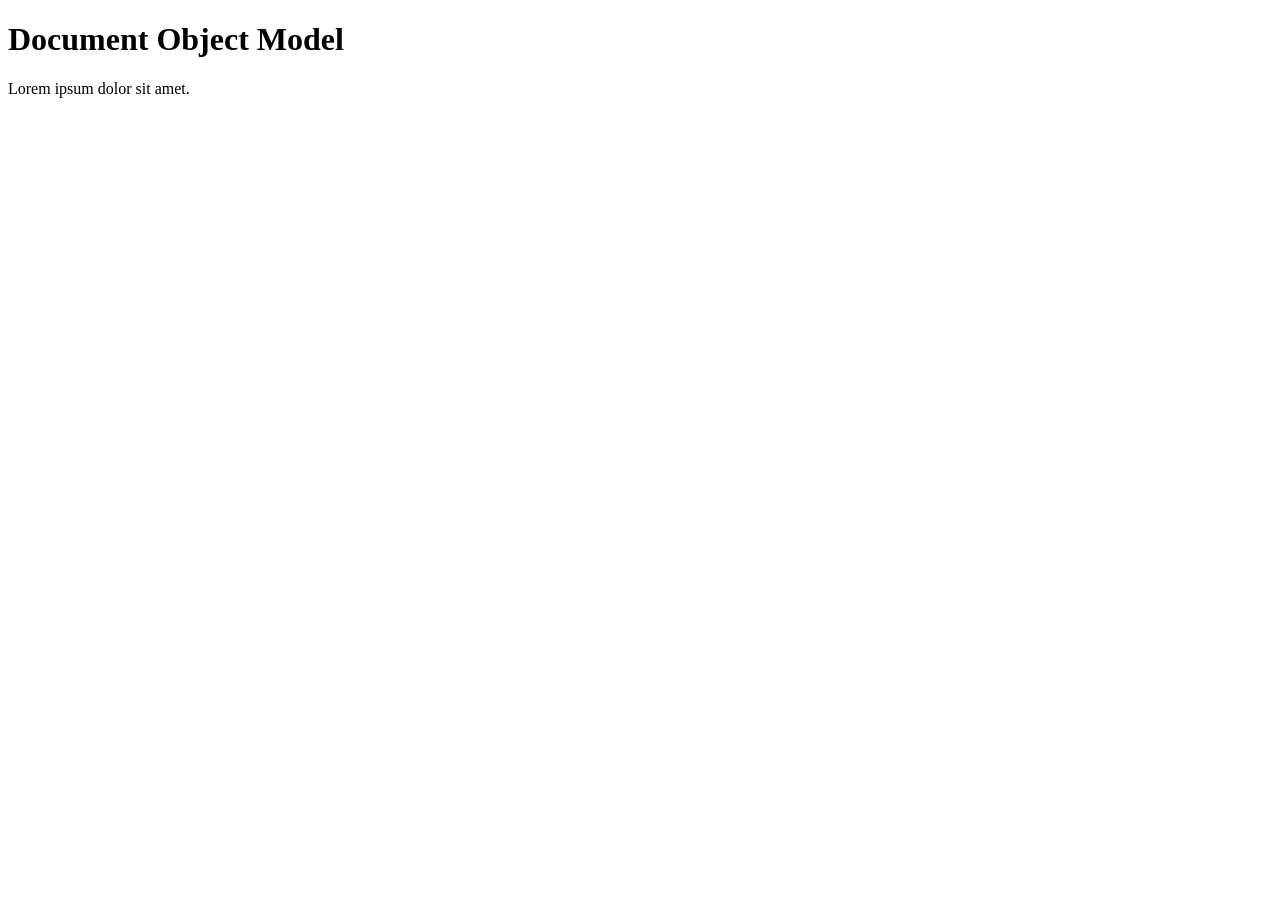
<file: 31_DOM_Introduction/index.html>
<!DOCTYPE html>
<html lang="en">
<head>
    <meta charset="UTF-8">
    <meta name="viewport" content="width=device-width, initial-scale=1.0">
    <title>DOM Introduction</title>
</head>
<body>
    <div class="bg-black">
        <h1 class="heading">Document Object Model</h1>
        <p>Lorem ipsum dolor sit amet.</p>
    </div>

</body>
<script src="/31_DOM_Introduction/script.js"></script>        
</html>
</file>
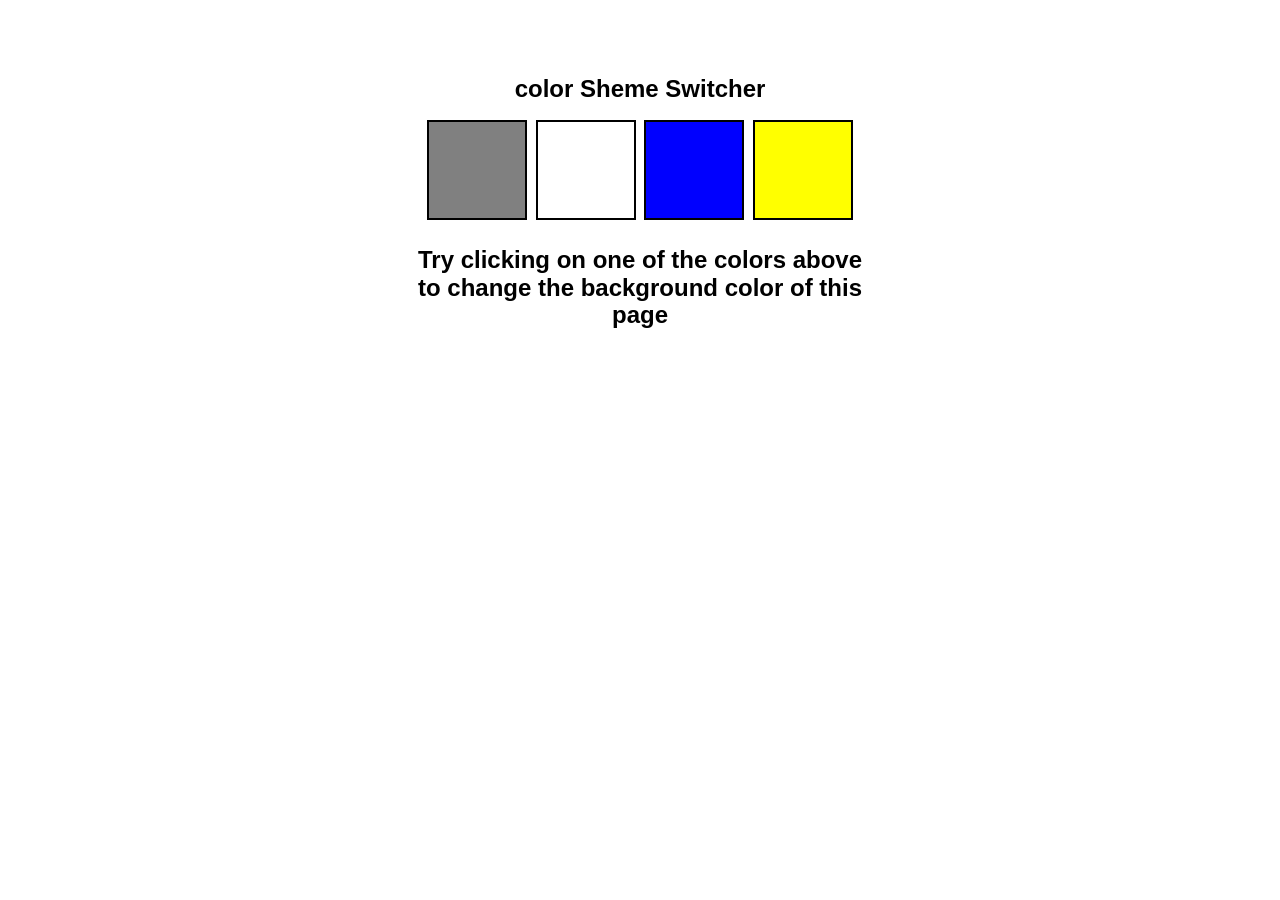
<file: 35_Projects/1-ColorChanger/index.html>
<!DOCTYPE html>
<html lang="en">
<head>
    <meta charset="UTF-8">
    <meta name="viewport" content="width=device-width, initial-scale=1.0">
    <title>Color Changer</title>
    <link rel="stylesheet" href="/35_Projects/1-ColorChanger/style.css">
</head>
<body>
    <div class="canvas">
        <h1>color Sheme Switcher</h1>
        <span class="button" id="grey"></span>
        <span class="button" id="white"></span>
        <span class="button" id="blue"></span>
        <span class="button" id="yellow"></span>
        <h2>Try clicking on one of the colors above to change the background color of this page</h2>
    </div>
</body>
<script src="/35_Projects/1-ColorChanger/ColorChanger.js"></script>
</html>
</file>
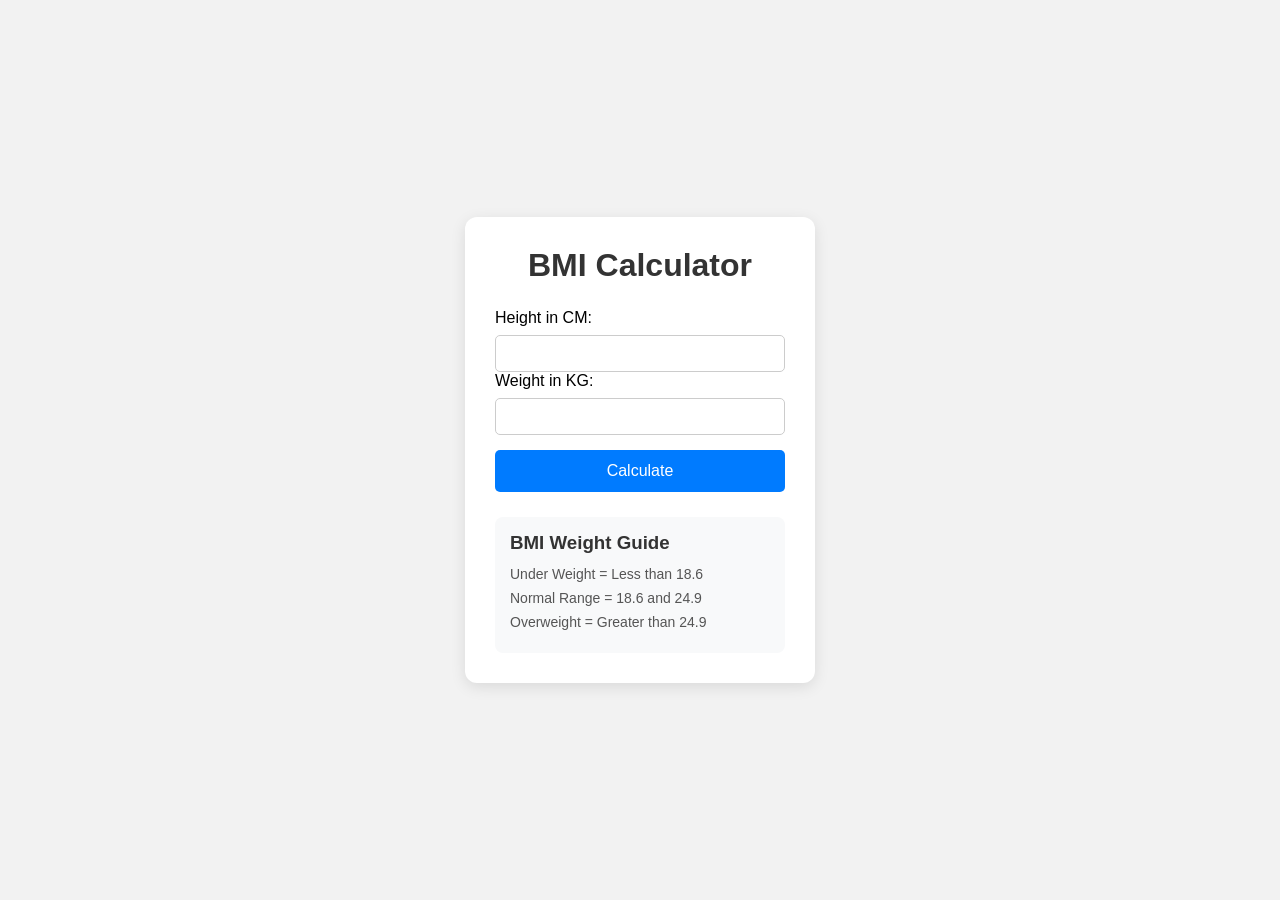
<file: 35_Projects/2-BMICalculator/index.html>
<!DOCTYPE html>
<html lang="en">

<head>
    <meta charset="UTF-8">
    <meta name="viewport" content="width=device-width, initial-scale=1.0">
    <title>BMI Calculetor</title>
     <link rel="stylesheet" href="/35_Projects/2-BMICalculator/style.css"> 
</head>

<body>
    <div class="container">
        <h1>BMI Calculator</h1>
        <form>
            <p><label>Height in CM: </label><input type="text" id="height" /></p>
            <p><label>Weight in KG: </label><input type="text" id="weight" /></p>
            <button>Calculate</button>
            <div id="results"></div>
            <div id="weight-guide">
                <h3>BMI Weight Guide</h3>
                <p>Under Weight = Less than 18.6</p>
                <p>Normal Range = 18.6 and 24.9</p>
                <p>Overweight = Greater than 24.9</p>
            </div>
        </form>
    </div>
</body>
<script src="/35_Projects/2-BMICalculator/BMICalculator.js"></script>
</html>
</file>
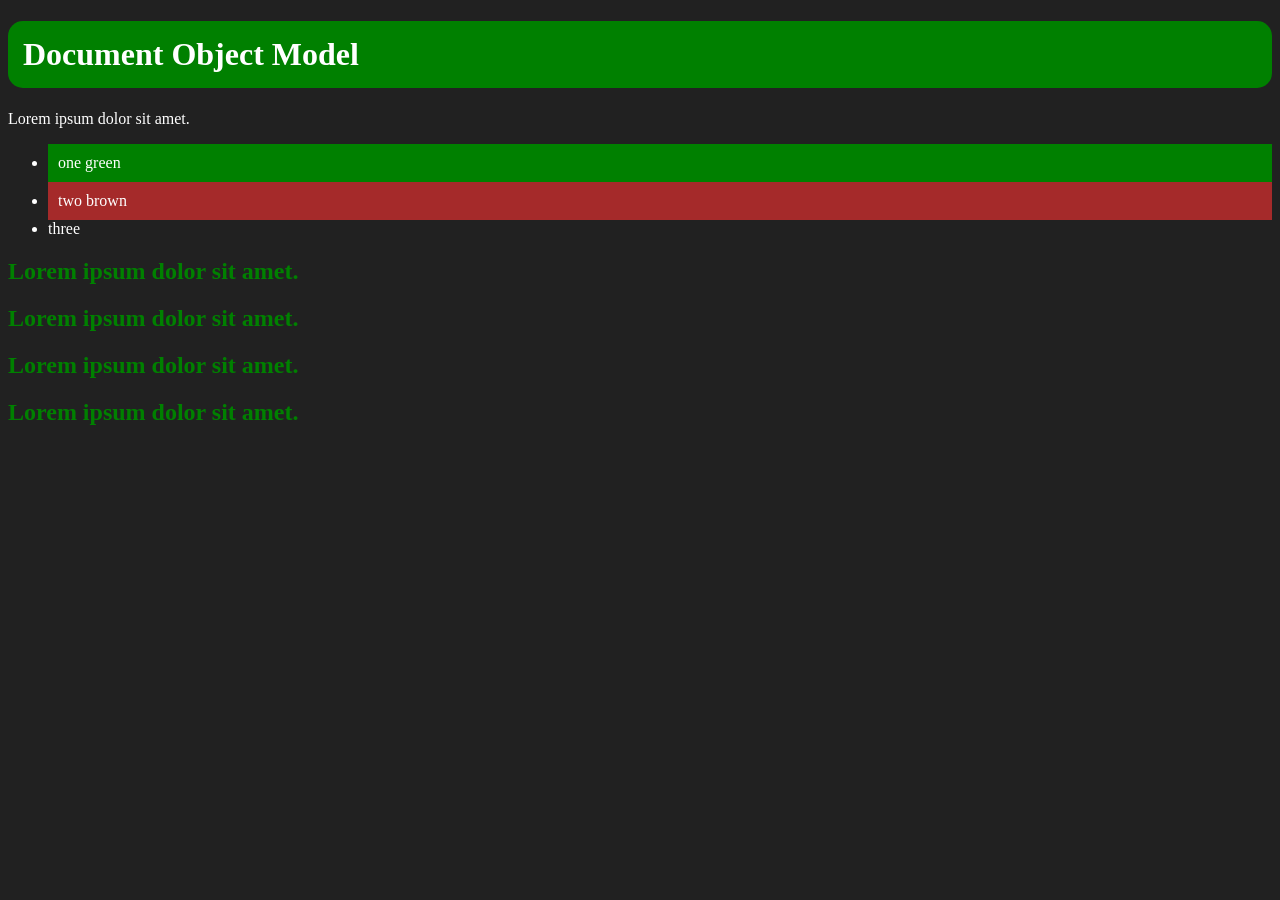
<file: 32_DOM-Selectors_NodeLIst_And_HTMLCollection/after.html>
<!DOCTYPE html>
<html lang="en">

<head>
    <meta charset="UTF-8">
    <meta name="viewport" content="width=device-width, initial-scale=1.0">
    <title>Before</title>
    <style>
        .bg-black {
            background-color: #212121;
            color: #fff;
        }
    </style>
</head>

<body class="bg-black">
    <div>
        <h1 id="title" class="heading">Document Object Model <span style="display: none;">test text</span> </h1>
        <p>Lorem ipsum dolor sit amet.</p>

        <ul>
            <li>oen</li>
            <li>two</li>
            <li>three</li>
        </ul>

        <h2 class="heading-2">Lorem ipsum dolor sit amet.</h2>
        <h2 class="heading-2">Lorem ipsum dolor sit amet.</h2>
        <h2 class="heading-2">Lorem ipsum dolor sit amet.</h2>
        <h2 class="heading-2">Lorem ipsum dolor sit amet.</h2>
    </div>

</body>
<script>
    // 32. DOM Selectors , NodeList And HTNLCollection

    // 1️⃣ Select an elment from HTML using getElementById()
    console.log(document.getElementById('title'));


    // 2️⃣ Find attribute from selected element   
    console.log(document.getElementById('title').id);
    console.log(document.getElementById('title').className);


    // 3️⃣ Find and change  attribute from selected element using getAttribute() and SsetAttribute()
    console.log(document.getElementById('title').getAttribute('id'));
    console.log(document.getElementById('title').getAttribute('class'));
    document.getElementById('title').setAttribute('class', 'main_heading')


    // 4️⃣ Store the selected element in a variable
    const title = document.getElementById('title')
    console.log(title);


    // 5️⃣ Change style of the selected item 
    title.style.backgroundColor = 'green'
    title.style.padding = "15px"
    title.style.borderRadius = "15px"


    // 6️⃣ textContent vs innerHTML vs innerText
    /*
    Feature             textContent     innerHTML     innerText 
    
    1. Returns HTML     ✅             ❌            ✅
    tags
    
    2. Returns HTML     ❌              ✅           ❌
    tags
    
    3. Recognises HTML  ❌              ✅           ❌
    tags when setting
    
    4. Includes hidden  ✅              ❌           ❌
    text
    
    5. Considers CSS    ❌              ❌           ✅ 
    styling
    
    6. Performance      Fast             Depends      Depends
    
    */
    console.log(title.textContent);
    console.log(title.innerHTML);
    console.log(title.innerText);


    // 7️⃣ Select elements using querySelector()
    console.log(document.querySelector('h1'));
    console.log(document.querySelector('#title'));
    console.log(document.querySelector('.main_heading'));


    // 8️⃣ DOM manupulation using querySelector()
    const myul = document.querySelector('ul')  // only give first ul
    console.log(myul.querySelector('li'));  // only give first ul 
    const firstli = myul.querySelector('li')
    firstli.style.backgroundColor = 'green'
    firstli.style.padding = '10px'
    firstli.textContent = "one green"


    // 9️⃣ querySelectorAll()
    /*♦️Important Points: 
    🌟Selects all matching elements.
    🌟Accepts CSS selectors.
    🌟Returns a NodeList.
    🌟Returns an empty NodeList if no matching element is found.
    🌟You can use forEach() to iterate through the selected elements. 
    
    ♦️ querySelector() vs querySelectorAll()
    
    querySelector()                     querySelectorAll()
    
    Selects first matching element      Selects all matching elements
    Returns one element                 Returns a NodeList
    Returns null if not found           Returns an empty NodeList if not found
    */
    console.log(document.querySelectorAll('li'));
    const liNodelist = document.querySelectorAll('li')

    console.log(liNodelist[0]);  // select any list
    console.log(liNodelist[1]);
    console.log(liNodelist[2]);

    liNodelist[1].style.backgroundColor = 'brown'
    liNodelist[1].style.padding = '10px'
    liNodelist[1].textContent = "two brown"


    // 1️⃣0️⃣ forEach loop using querySelectorAll()
    const myH2 = document.querySelectorAll('h2')
    myH2.forEach((h) => {
        h.style.color = 'green'
    })


    // 1️⃣1️⃣ getElementByClassName and HTML collection 
    /*Important Points:
    1. Selects all elements with the specified class.
    2. Does not require a . before the class name.
    3. Returns an HTMLCollection.
    4. Returns an empty HTMLCollection if no matching 5.elements exist.
    6. HTMLCollection is live, meaning it automatically updates when matching elements are added or removed.*/

    const colH2 = document.getElementsByClassName('heading-2')
    console.log(colH2);

    //⭐ HTML Collection don't have forEach like Nodelist


    // 1️⃣2️⃣ Convert Array from nodelist and htmlcollection
    /* We can convert any Nodelist or HTML collection into an array and can use all array methodes*/

    const newArr = Array.from(colH2)
    console.log(newArr);

</script>

</html>
</file>
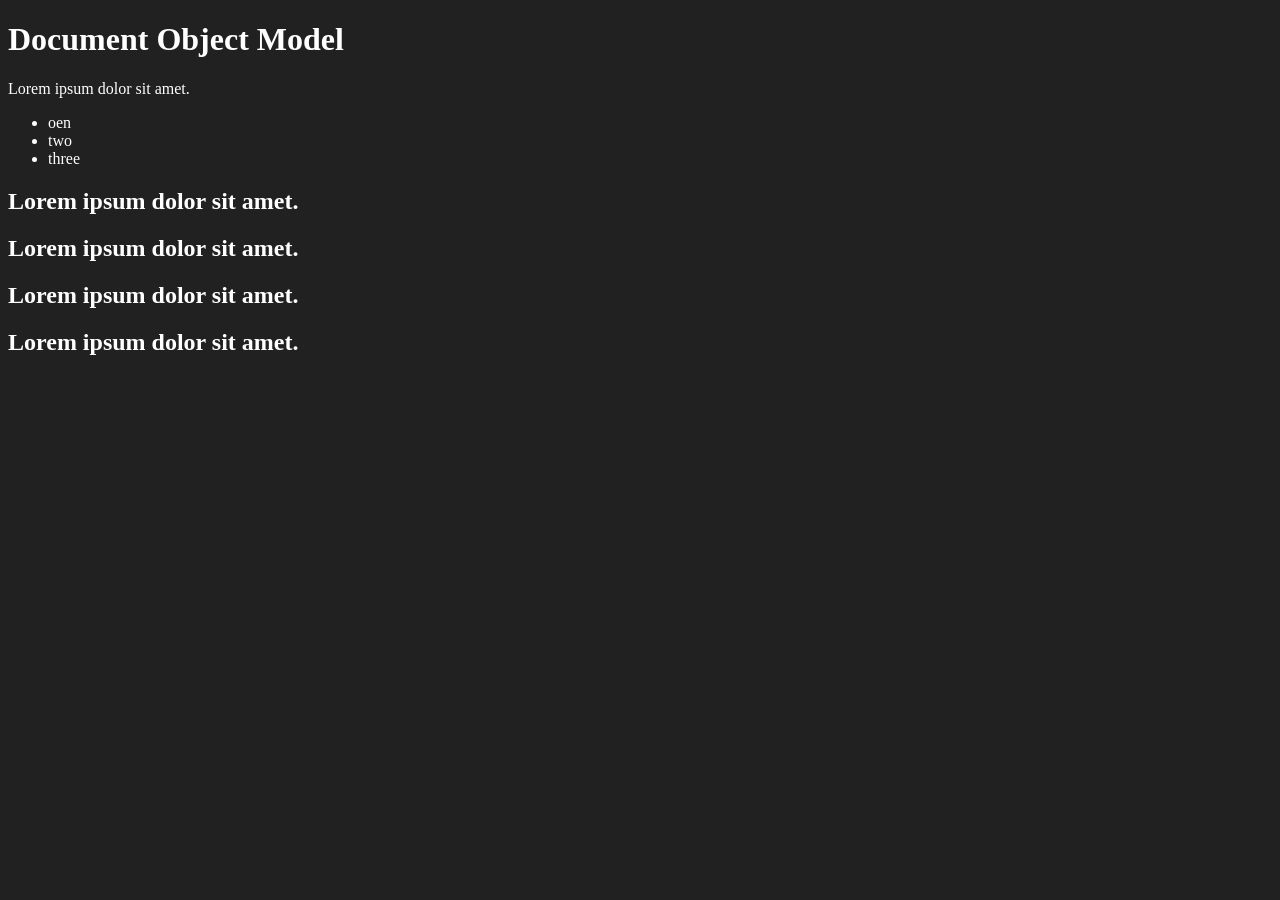
<file: 32_DOM-Selectors_NodeLIst_And_HTMLCollection/before.html>
<!DOCTYPE html>
<html lang="en">

<head>
    <meta charset="UTF-8">
    <meta name="viewport" content="width=device-width, initial-scale=1.0">
    <title>Before</title>
    <style>
        .bg-black {
            background-color: #212121;
            color: #fff;
        }
    </style>
</head>

<body class="bg-black">
    <div>
        <h1 id="title" class="heading">Document Object Model <span style="display: none;">test text</span> </h1>
        <p>Lorem ipsum dolor sit amet.</p>

        <ul>
            <li>oen</li>
            <li>two</li>
            <li>three</li>
        </ul>

        <h2 class="heading-2">Lorem ipsum dolor sit amet.</h2>
        <h2 class="heading-2">Lorem ipsum dolor sit amet.</h2>
        <h2 class="heading-2">Lorem ipsum dolor sit amet.</h2>
        <h2 class="heading-2">Lorem ipsum dolor sit amet.</h2>
    </div>

</body>
</html>
</file>
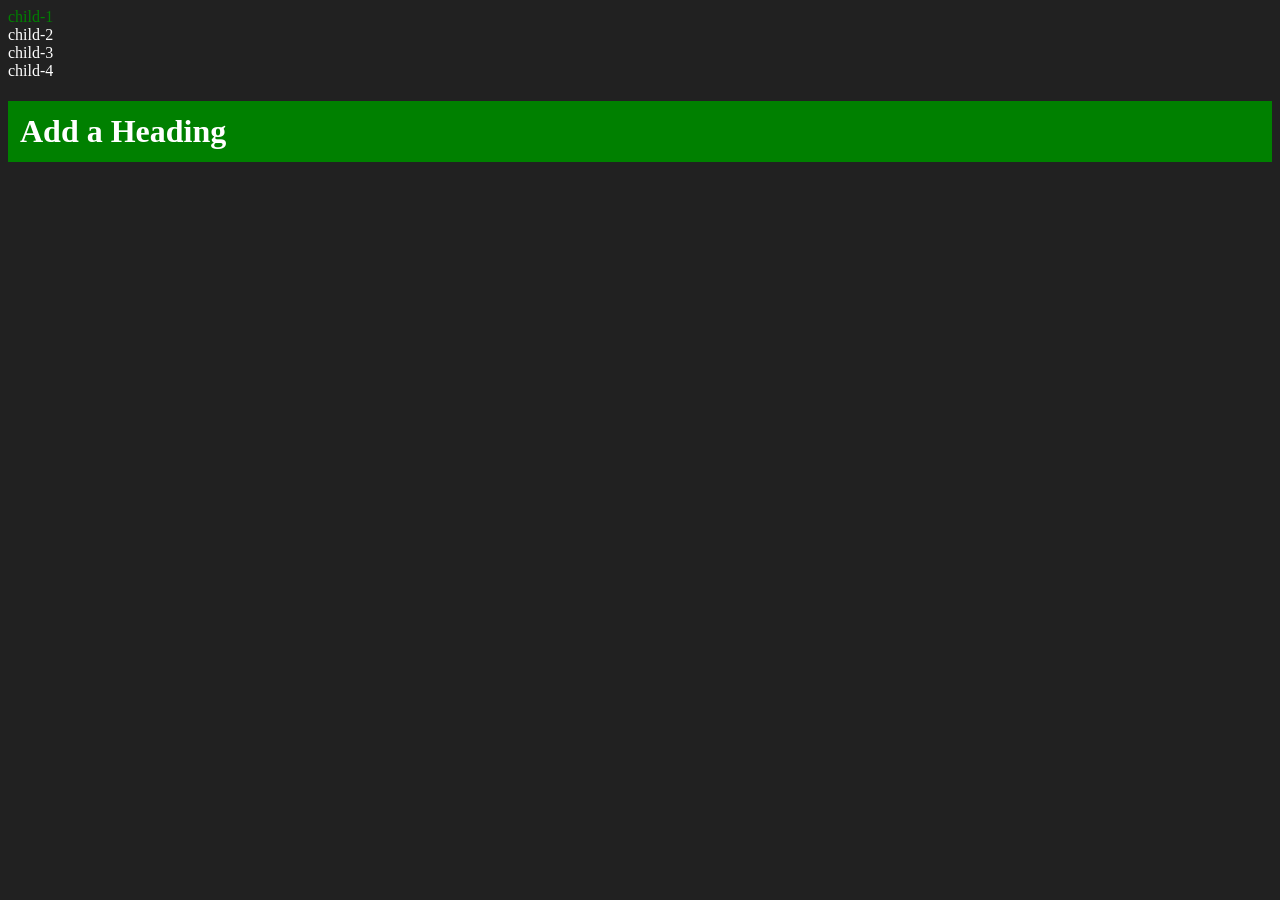
<file: 33_Create_New_Element_In_DOM/after.html>
<!DOCTYPE html>
<html lang="en">

<head>
    <meta charset="UTF-8">
    <meta name="viewport" content="width=device-width, initial-scale=1.0">
    <title>Add element in DOM</title>
</head>

<body style="background-color: #212121; color: #fff;">
    <div class="parent">
        <div class="child">child-1</div>
        <div class="child">child-2</div>
        <div class="child">child-3</div>
        <div class="child">child-4</div>
    </div>
</body>
<script>

    // 33. Create New Element in DOM      
    const parent = document.querySelector('.parent')
    console.log(parent);


    // 1️⃣ .children give html collection of any parent 
    console.log(parent.children);
    console.log(parent.children[0]);
    console.log(parent.children[1]);
    console.log(parent.children[2].innerHTML);


    for (let i = 0; i < parent.children.length; i++) {
        console.log(parent.children[i].innerHTML);
    }


// 2️⃣ change style using .children 
    parent.children[0].style.color = 'green'


    // 3️⃣ .firstElementChild and .lastElementChild 
    console.log(parent.firstElementChild);
    console.log(parent.lastElementChild);


    // 4️⃣ .parentElement and .nextElenentSibling
    const childOne = document.querySelector('.child')
    console.log(childOne);
    console.log(childOne.parentElement);
    console.log(childOne.nextElementSibling);

// 5️⃣ .childNodes
    console.log("NODES:", parent.childNodes);


// 7️⃣ Add an element in DOM
    const H1 = document.createElement('h1')
    console.log(H1);
    H1.className = "main_heading"
    H1.id = Math.round(Math.random() * 10 + 1)
    H1.setAttribute("title", "generated title")
    H1.style.backgroundColor = 'green'
    H1.style.padding = '12px'
    //H1.innerText= "Add a Heading"
    const addTextToH1 = document.createTextNode("Add a Heading")
    H1.appendChild(addTextToH1)
    document.body.appendChild(H1)

</script>

</html>
</file>
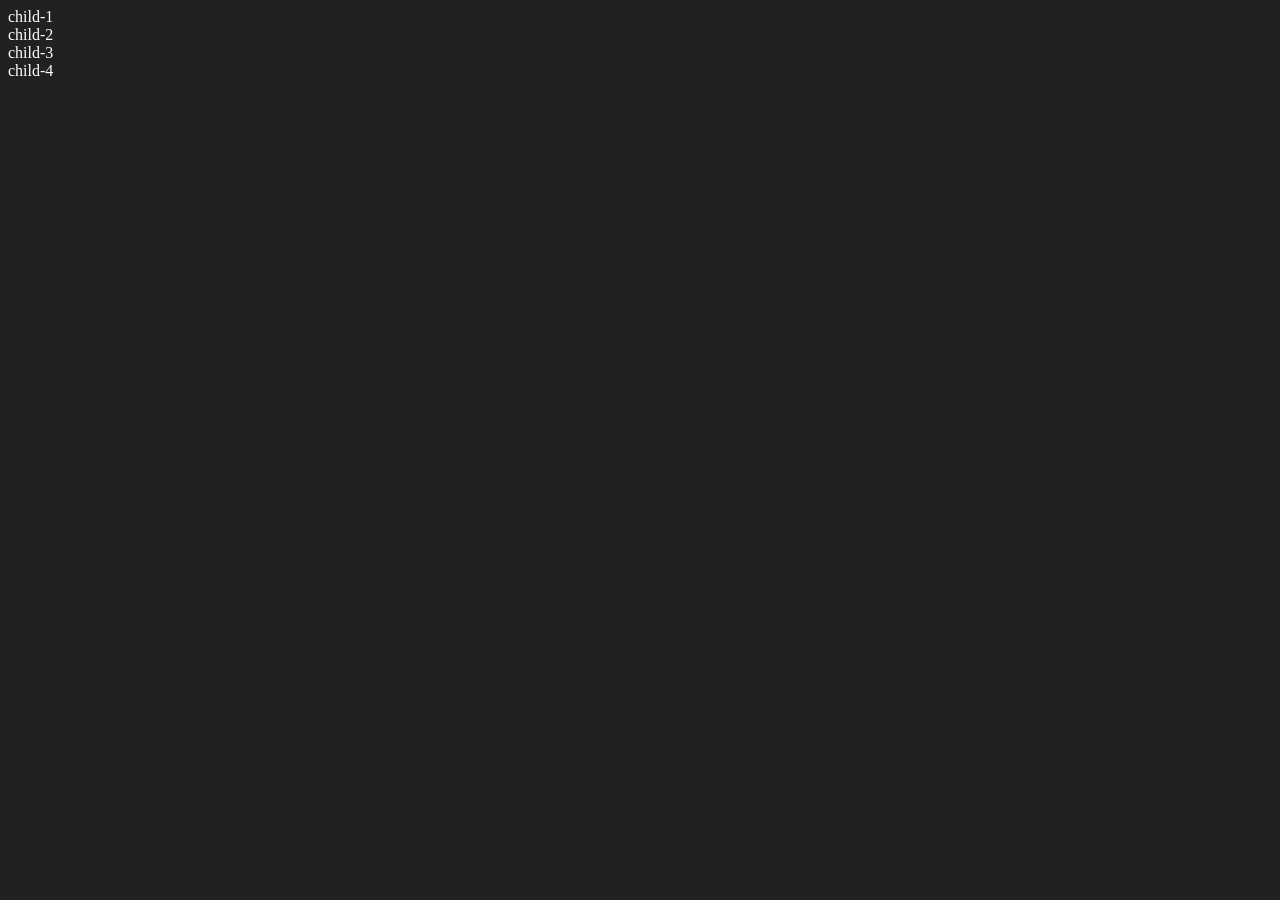
<file: 33_Create_New_Element_In_DOM/before.html>
<!DOCTYPE html>
<html lang="en">
<head>
    <meta charset="UTF-8">
    <meta name="viewport" content="width=device-width, initial-scale=1.0">
    <title>Add element in DOM</title>
</head>
<body style="background-color: #212121; color: #fff;">
    <div class="parent">
        <div class="child">child-1</div>
        <div class="child">child-2</div>
        <div class="child">child-3</div>
        <div class="child">child-4</div>
    </div>
</body>
</html>
</file>
<file: 35_Projects/1-ColorChanger/style.css>
* {
    margin: 0;
    padding: 0;
    box-sizing: border-box;
}

body {
    font-family: Arial, sans-serif;
    background-color: white;
}

.canvas {
    width: 450px;
    margin: 75px auto;
    text-align: center;
}

h1 {
    font-size: 24px;
    font-weight: 700;
    margin-bottom: 15px;
}

.button {
    display: inline-block;
    width: 100px;
    height: 100px;
    border: 2px solid black;
    margin: 2px;
    cursor: pointer;
}

#grey {
    background-color: grey;
}

#white {
    background-color: white;
}

#blue {
    background-color: blue;
}

#yellow {
    background-color: yellow;
}

h2 {
    font-size: 24px;
    font-weight: 700;
    margin-top: 20px;
    line-height: 1.15;
}
</file>
<file: 35_Projects/2-BMICalculator/style.css>
* {
    margin: 0;
    padding: 0;
    box-sizing: border-box;
}

body {
    font-family: Arial, sans-serif;
    background-color: #f2f2f2;
    display: flex;
    justify-content: center;
    align-items: center;
    min-height: 100vh;
}

.container {
    background-color: white;
    padding: 30px;
    border-radius: 12px;
    width: 350px;
    box-shadow: 0 4px 15px rgba(0, 0, 0, 0.1);
}

h1 {
    text-align: center;
    margin-bottom: 25px;
    color: #333;
}

input {
    width: 100%;
    padding: 10px;
    margin-top: 8px;
    border: 1px solid #ccc;
    border-radius: 5px;
    outline: none;
}

input:focus {
    border-color: #007bff;
}

button {
    width: 100%;
    padding: 12px;
    margin-top: 15px;
    background-color: #007bff;
    color: white;
    border: none;
    border-radius: 5px;
    cursor: pointer;
    font-size: 16px;
}

button:hover {
    background-color: #0056b3;
}

#results {
    margin-top: 20px;
    text-align: center;
    font-size: 20px;
    font-weight: bold;
    color: #333;
}

#weight-guide {
    margin-top: 25px;
    padding: 15px;
    background-color: #f8f9fa;
    border-radius: 8px;
}

#weight-guide h3 {
    margin-bottom: 12px;
    color: #333;
}

#weight-guide p {
    margin-bottom: 8px;
    font-size: 14px;
    color: #555;
}
</file>
